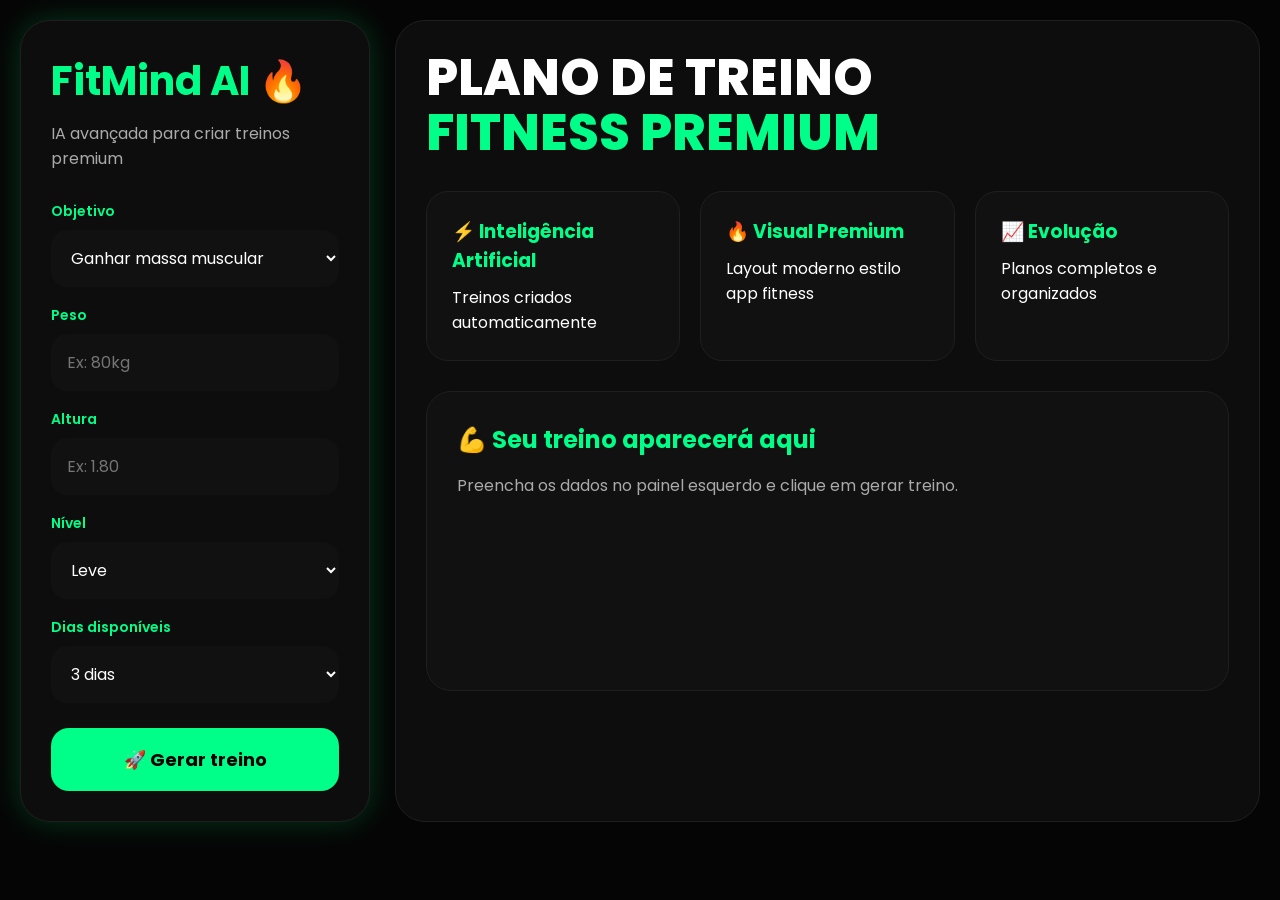
<file: templates/index.html>
<!DOCTYPE html>
<html lang="pt-br">
<head>
<meta charset="UTF-8">
<meta name="viewport" content="width=device-width, initial-scale=1.0">

<title>FitMind AI</title>

<link href="https://fonts.googleapis.com/css2?family=Poppins:wght@300;400;500;600;700&display=swap" rel="stylesheet">

<style>

*{
margin:0;
padding:0;
box-sizing:border-box;
font-family:'Poppins',sans-serif;
}

body{
background:#050505;
color:white;
padding:20px;
}

.container{
max-width:1400px;
margin:auto;
display:grid;
grid-template-columns:350px 1fr;
gap:25px;
}

.sidebar{
background:#0d0d0d;
border:1px solid #1f1f1f;
border-radius:30px;
padding:30px;
box-shadow:0 0 30px rgba(0,255,120,0.2);
height:fit-content;
}

.logo{
font-size:40px;
font-weight:700;
color:#00ff88;
margin-bottom:10px;
}

.sub{
color:#aaa;
margin-bottom:30px;
}

label{
display:block;
margin-top:18px;
margin-bottom:8px;
color:#00ff88;
font-size:14px;
font-weight:600;
}

input,select{
width:100%;
padding:16px;
border:none;
border-radius:16px;
background:#111;
color:white;
font-size:16px;
outline:none;
}

button{
width:100%;
padding:18px;
margin-top:25px;
border:none;
border-radius:18px;
background:#00ff88;
color:#000;
font-size:18px;
font-weight:700;
cursor:pointer;
transition:0.3s;
}

button:hover{
transform:scale(1.03);
box-shadow:0 0 20px #00ff88;
}

.preview{
background:#0d0d0d;
border-radius:30px;
padding:30px;
border:1px solid #1f1f1f;
}

.title{
font-size:50px;
font-weight:800;
line-height:1.1;
margin-bottom:10px;
}

.green{
color:#00ff88;
}

.cards{
display:grid;
grid-template-columns:repeat(auto-fit,minmax(220px,1fr));
gap:20px;
margin-top:30px;
}

.card{
background:#111;
padding:25px;
border-radius:22px;
border:1px solid #1f1f1f;
}

.card h3{
color:#00ff88;
margin-bottom:10px;
}

.big-card{
margin-top:30px;
background:#111;
padding:30px;
border-radius:25px;
border:1px solid #1f1f1f;
min-height:300px;
}

.big-card h2{
color:#00ff88;
margin-bottom:15px;
}

@media(max-width:900px){

.container{
grid-template-columns:1fr;
}

.title{
font-size:38px;
}

}

</style>
</head>

<body>

<div class="container">

<div class="sidebar">

<div class="logo">
FitMind AI 🔥
</div>

<div class="sub">
IA avançada para criar treinos premium
</div>

<form action="/gerar" method="POST">

<label>Objetivo</label>
<select name="objetivo">
<option>Ganhar massa muscular</option>
<option>Definição muscular</option>
<option>Emagrecimento</option>
</select>

<label>Peso</label>
<input type="text" name="peso" placeholder="Ex: 80kg">

<label>Altura</label>
<input type="text" name="altura" placeholder="Ex: 1.80">

<label>Nível</label>
<select name="nivel">
<option>Leve</option>
<option>Moderado</option>
<option>Avançado</option>
</select>

<label>Dias disponíveis</label>
<select name="dias">
<option>3 dias</option>
<option>4 dias</option>
<option>5 dias</option>
<option>6 dias</option>
</select>

<button type="submit">
🚀 Gerar treino
</button>

</form>

</div>

<div class="preview">

<div class="title">
PLANO DE TREINO <br>
<span class="green">FITNESS PREMIUM</span>
</div>

<div class="cards">

<div class="card">
<h3>⚡ Inteligência Artificial</h3>
<p>Treinos criados automaticamente</p>
</div>

<div class="card">
<h3>🔥 Visual Premium</h3>
<p>Layout moderno estilo app fitness</p>
</div>

<div class="card">
<h3>📈 Evolução</h3>
<p>Planos completos e organizados</p>
</div>

</div>

<div class="big-card">

<h2>💪 Seu treino aparecerá aqui</h2>

<p style="color:#aaa; line-height:1.8;">
Preencha os dados no painel esquerdo e clique em gerar treino.
</p>

</div>

</div>

</div>

</body>
</html>
</file>
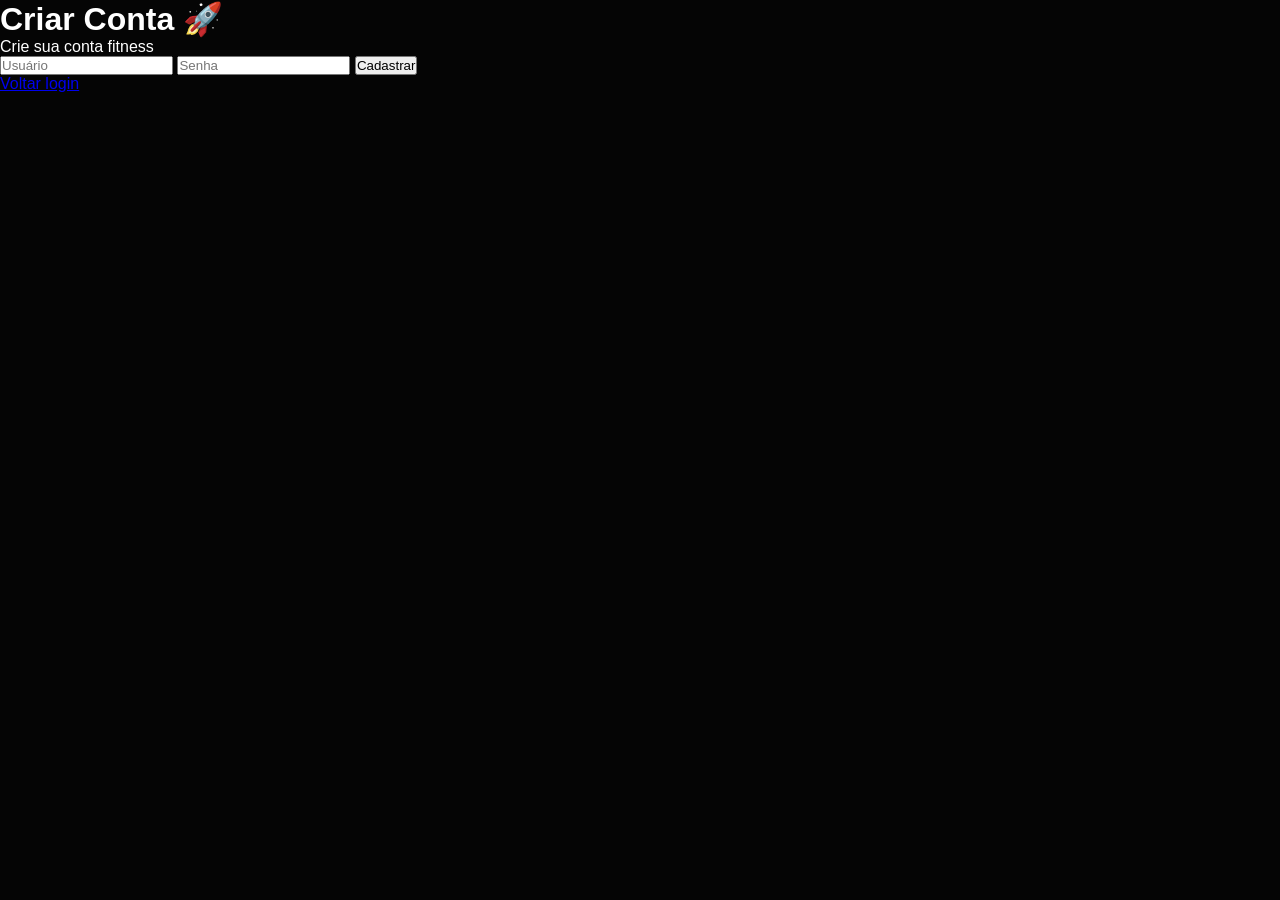
<file: templates/cadastro.html>
<!DOCTYPE html>
<html lang="pt-br">

<head>

<meta charset="UTF-8">

<meta name="viewport"
content="width=device-width, initial-scale=1.0">

<title>Cadastro - FitMind AI</title>

<link rel="stylesheet"
href="/static/style.css">

</head>

<body>

<div class="auth-container">

<h1>Criar Conta 🚀</h1>

<p class="subtitulo">
Crie sua conta fitness
</p>

<form action="/cadastro" method="POST">

<input
type="text"
name="usuario"
placeholder="Usuário"
required
>

<input
type="password"
name="senha"
placeholder="Senha"
required
>

<button type="submit">
Cadastrar
</button>

</form>

<a href="/" class="link-auth">
Voltar login
</a>

</div>

</body>
</html>
</file>
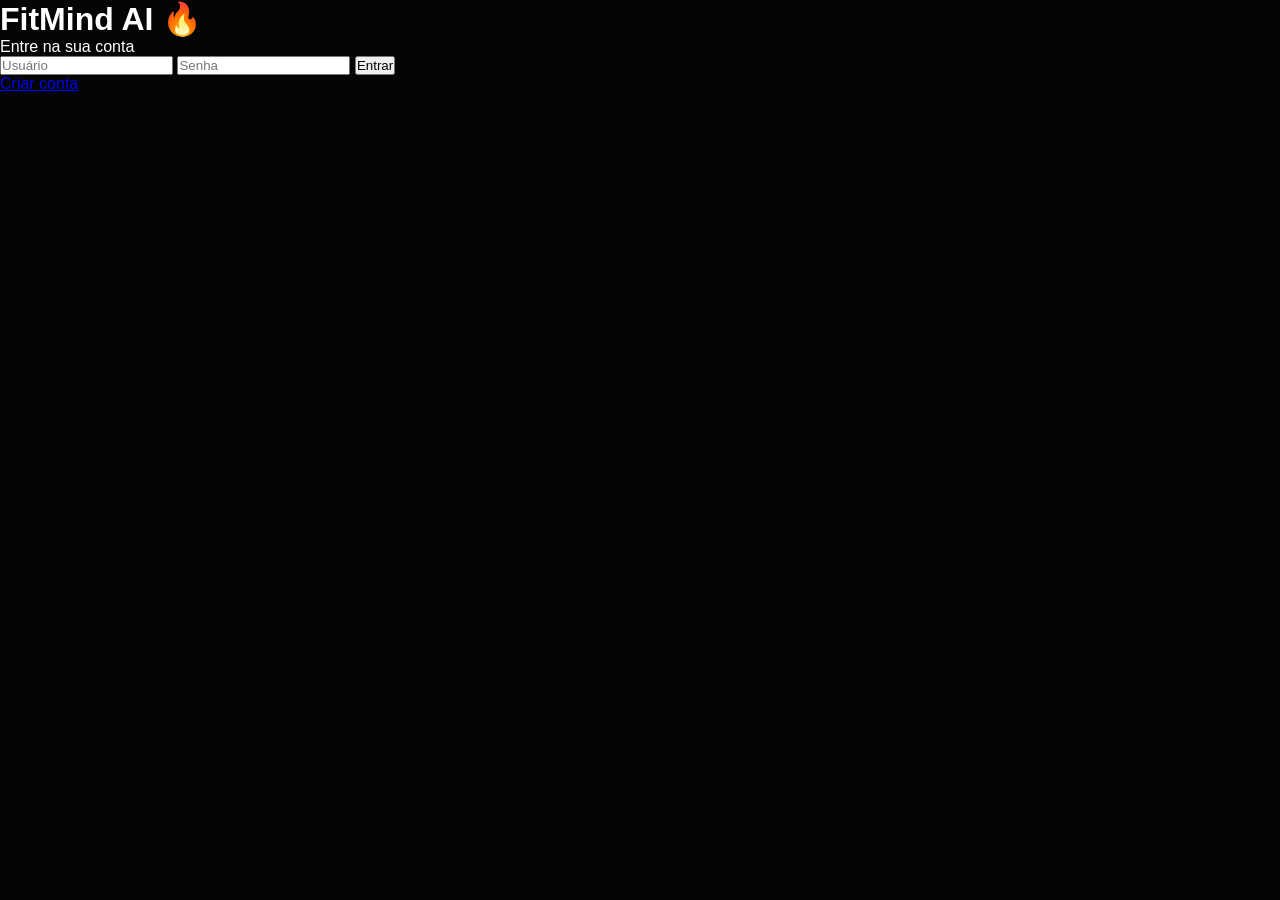
<file: templates/login.html>
<!DOCTYPE html>
<html lang="pt-br">

<head>

<meta charset="UTF-8">

<meta name="viewport"
content="width=device-width, initial-scale=1.0">

<title>Login - FitMind AI</title>

<link rel="stylesheet"
href="/static/style.css">

</head>

<body>

<div class="auth-container">

<h1>FitMind AI 🔥</h1>

<p class="subtitulo">
Entre na sua conta
</p>

<form action="/" method="POST">

<input
type="text"
name="usuario"
placeholder="Usuário"
required
>

<input
type="password"
name="senha"
placeholder="Senha"
required
>

<button type="submit">
Entrar
</button>

</form>

<a href="/cadastro" class="link-auth">
Criar conta
</a>

</div>

</body>
</html>
</file>
<file: static/style.css>
*{
    margin:0;
    padding:0;
    box-sizing:border-box;
    font-family:'Poppins', sans-serif;
}

body{
    background:#050505;
    color:white;
}

.app{
    display:flex;
    min-height:100vh;
}

/* SIDEBAR */

.sidebar{
    width:320px;
    background:#0b0b0b;
    border-right:1px solid #1d1d1d;
    padding:25px;
    box-shadow:0 0 30px #00ff8840;
}

.logo-area h1{
    color:#00ff88;
    font-size:32px;
    margin-bottom:8px;
}

.logo-area p{
    color:#888;
    margin-bottom:30px;
}

.form-area{
    display:flex;
    flex-direction:column;
    gap:18px;
}

.input-group{
    display:flex;
    flex-direction:column;
    gap:8px;
}

.input-group label{
    color:#00ff88;
    font-size:14px;
}

.input-group input,
.input-group select{
    background:#121212;
    border:1px solid #222;
    color:white;
    padding:14px;
    border-radius:14px;
    outline:none;
}

.btn-gerar{
    margin-top:10px;
    background:#00ff88;
    border:none;
    color:black;
    font-weight:700;
    padding:16px;
    border-radius:16px;
    cursor:pointer;
    display:flex;
    align-items:center;
    justify-content:center;
    gap:10px;
    transition:0.3s;
}

.btn-gerar:hover{
    transform:scale(1.03);
    box-shadow:0 0 20px #00ff88;
}

/* MAIN */

.main-content{
    flex:1;
    padding:40px;
}

.topbar{
    display:flex;
    justify-content:space-between;
    align-items:center;
    margin-bottom:30px;
}

.topbar h2{
    font-size:34px;
}

.topbar p{
    color:#888;
}

.top-buttons{
    display:flex;
    gap:15px;
}

.mini-btn{
    background:#121212;
    border:1px solid #222;
    color:white;
    padding:14px 20px;
    border-radius:14px;
    cursor:pointer;
    display:flex;
    align-items:center;
    gap:10px;
}

.info-grid{
    display:grid;
    grid-template-columns:repeat(auto-fit,minmax(180px,1fr));
    gap:20px;
    margin-bottom:30px;
}

.info-card{
    background:#111;
    border:1px solid #1d1d1d;
    border-radius:20px;
    padding:25px;
}

.info-card i{
    color:#00ff88;
    margin-bottom:10px;
}

.info-card span{
    display:block;
    color:#888;
    margin-bottom:6px;
}

.info-card strong{
    font-size:20px;
}

.resultado-box{
    background:#0f0f0f;
    border:1px solid #1f1f1f;
    border-radius:24px;
    padding:30px;
    margin-bottom:30px;
}

.resultado-header{
    display:flex;
    align-items:center;
    gap:12px;
    margin-bottom:20px;
}

.resultado-header i{
    color:#00ff88;
}

.resultado-texto{
    white-space:pre-wrap;
    line-height:1.8;
    color:#ddd;
}

/* RECOMENDAÇÕES */

.recomendacoes{
    background:#101010;
    border-radius:24px;
    padding:30px;
    border:1px solid #1d1d1d;
}

.recomendacoes h3{
    margin-bottom:25px;
    display:flex;
    align-items:center;
    gap:10px;
    color:#00ff88;
}

.recomendacoes-grid{
    display:grid;
    grid-template-columns:repeat(auto-fit,minmax(220px,1fr));
    gap:20px;
}

.reco-card{
    background:#161616;
    border-radius:20px;
    padding:20px;
    border:1px solid #222;
}

.reco-card h4{
    margin-bottom:10px;
}

.reco-card p{
    color:#aaa;
    line-height:1.6;
}

/* RESPONSIVO */

@media(max-width:1000px){

    .app{
        flex-direction:column;
    }

    .sidebar{
        width:100%;
        border-right:none;
        border-bottom:1px solid #1d1d1d;
    }

    .main-content{
        padding:20px;
    }

    .topbar{
        flex-direction:column;
        align-items:flex-start;
        gap:20px;
    }

}
</file>
